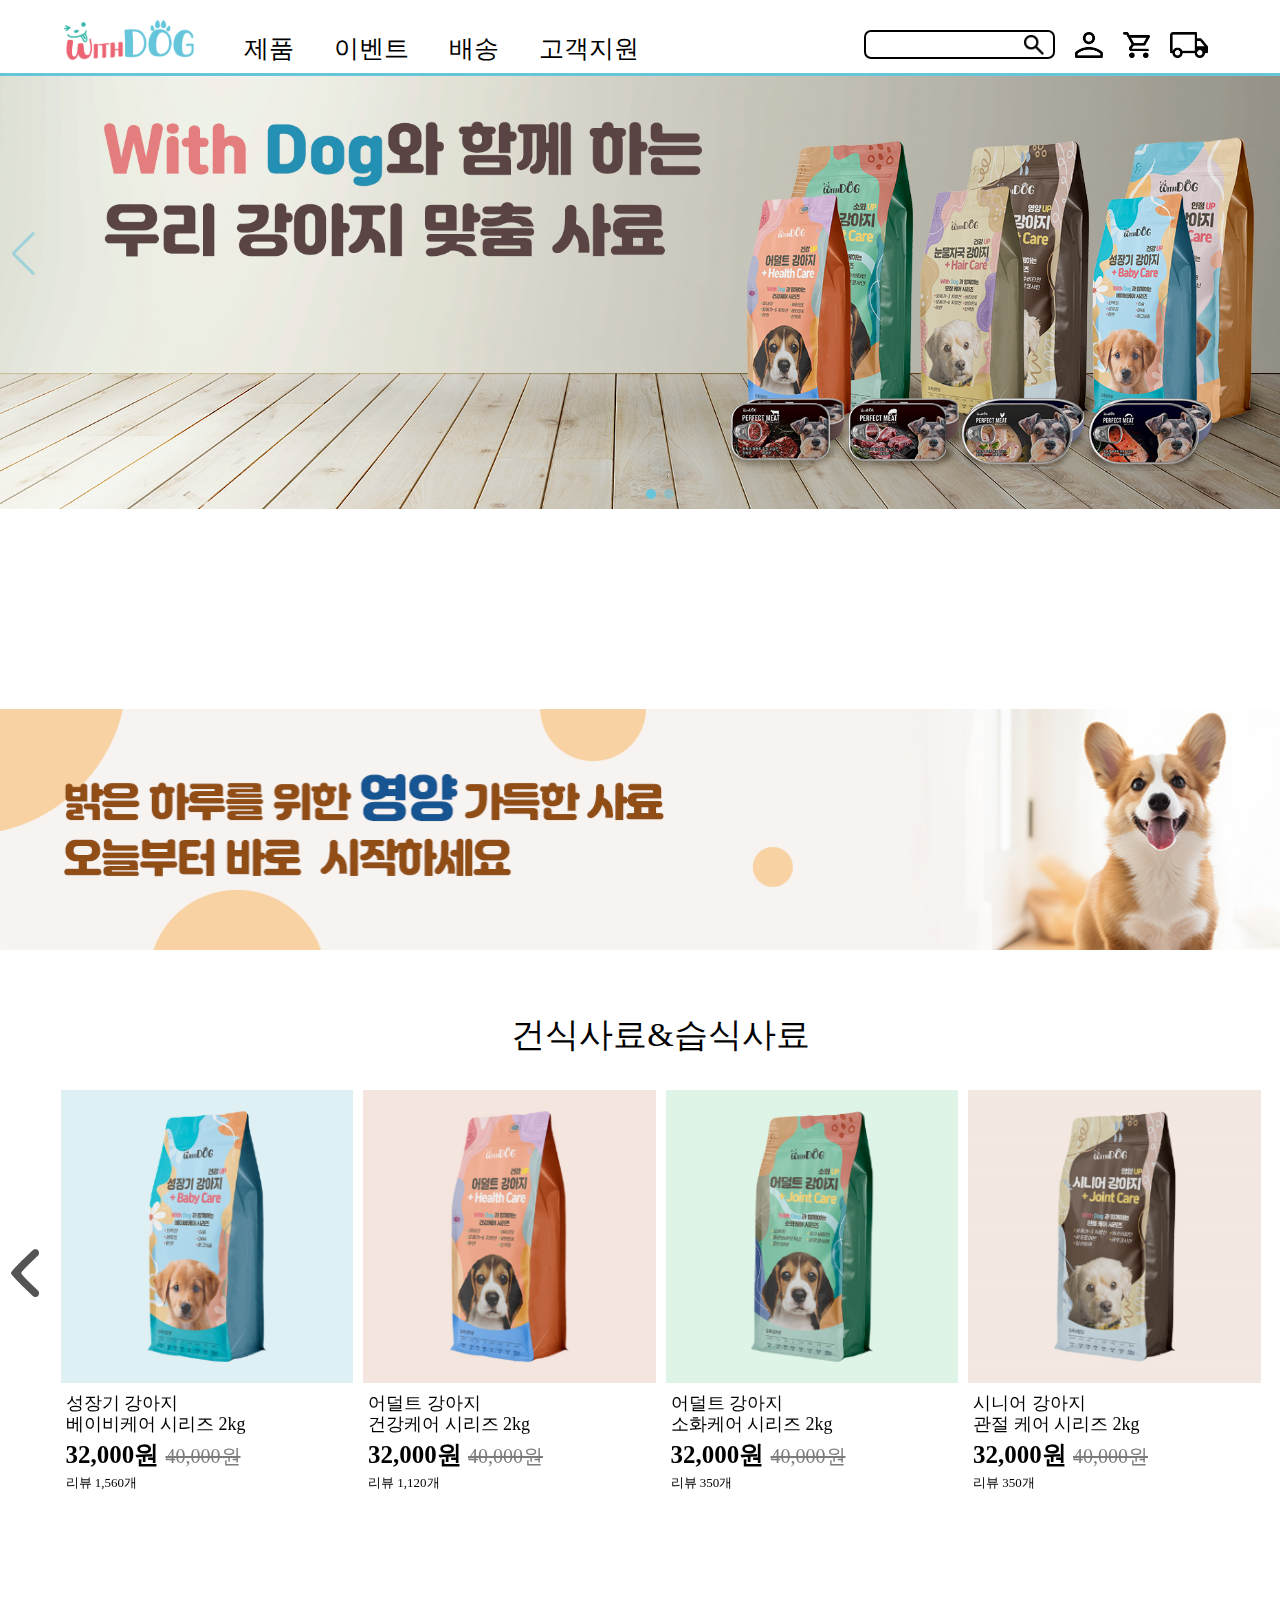
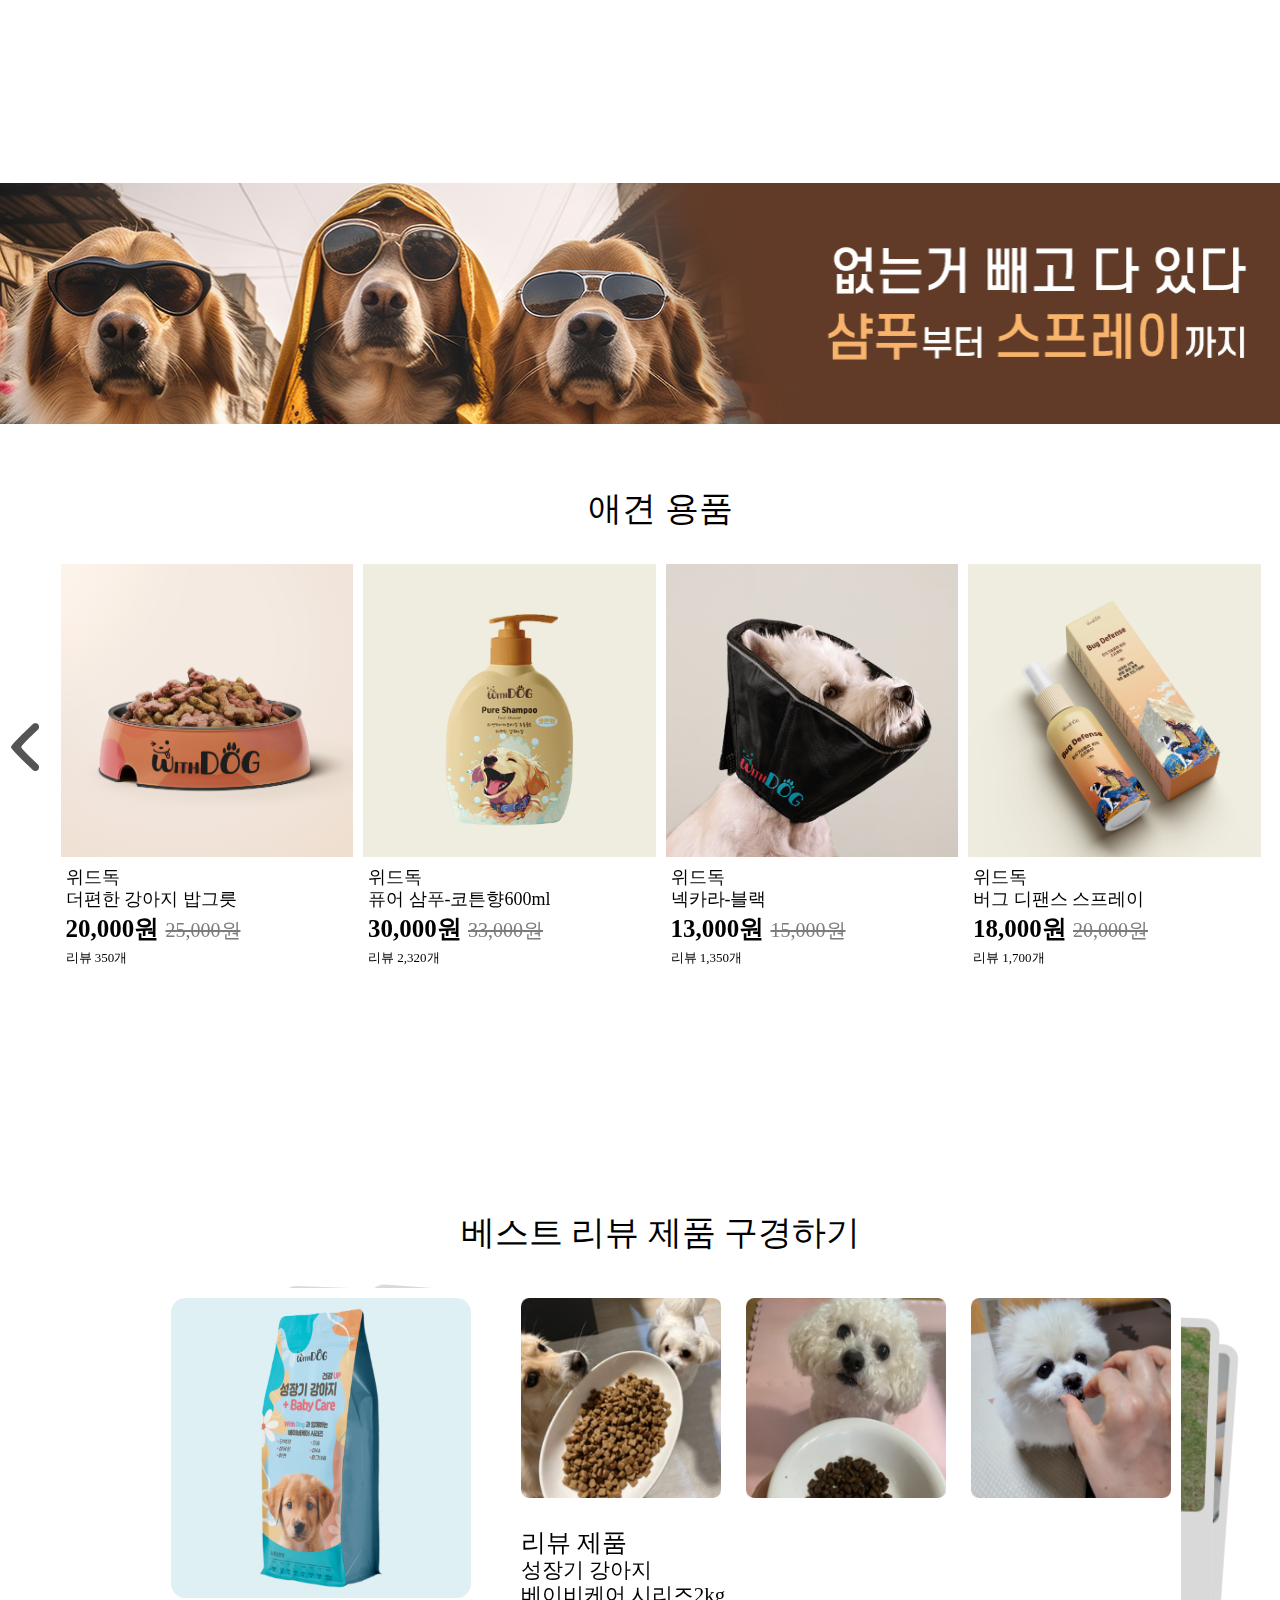
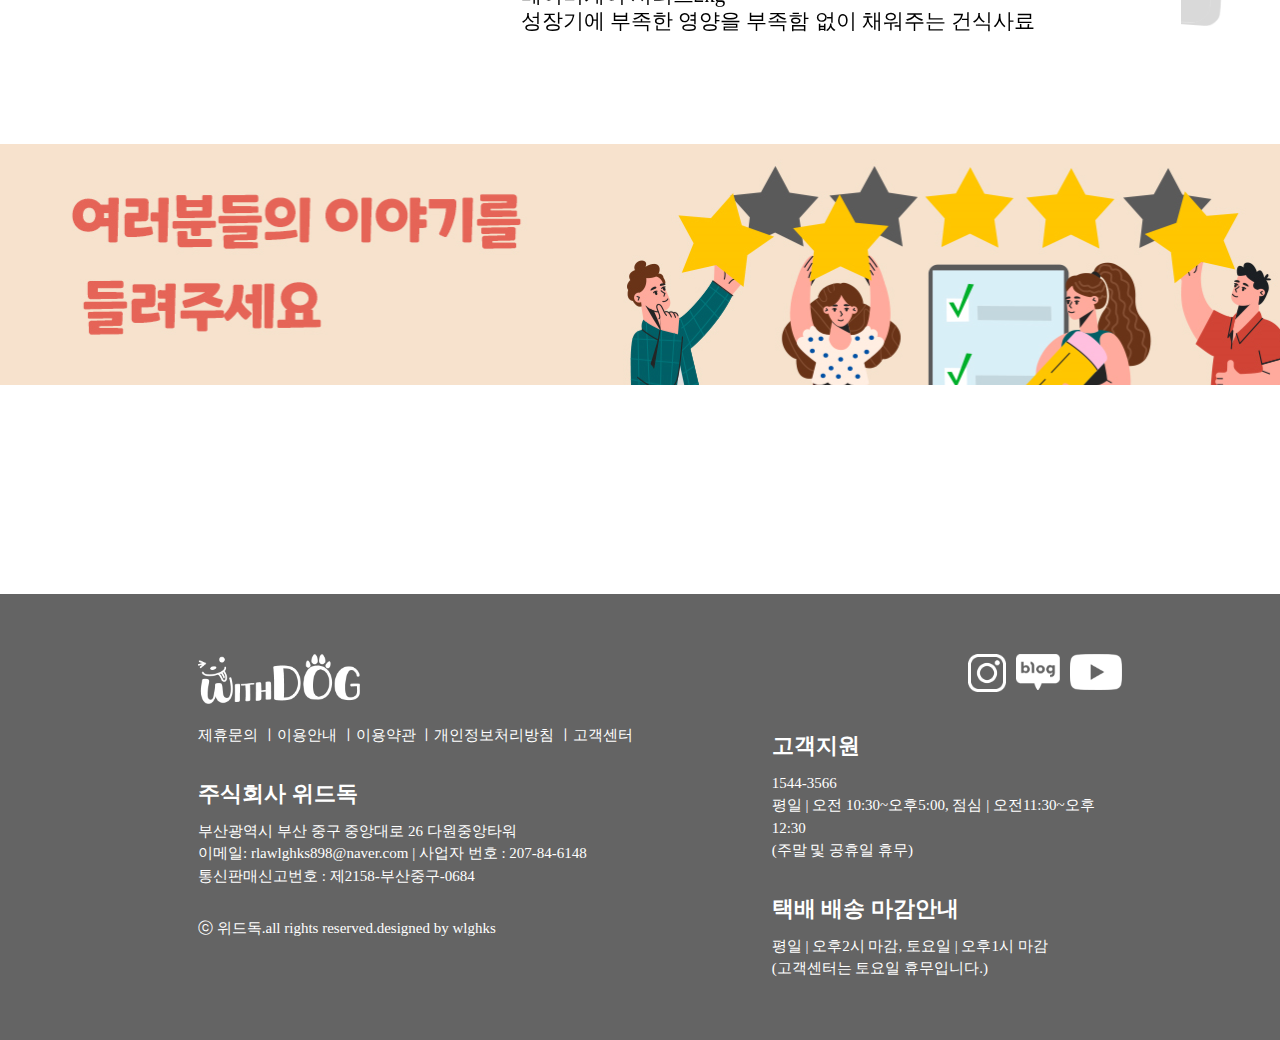
<file: sub1.html>
<!DOCTYPE html>
<html lang="ko">

<head>
  <meta charset="UTF-8">
  <meta http-equiv="X-UA-Compatible" content="IE=edge">
  <meta name="viewport" content="width=1400"><!--다른 매체에서도 너비 오류 없이 볼 수 있게-->
  <link href="./images/icon_with_dog.png" rel="icon" type="image/png" sizes="32x32"><!--파비콘-->
  <title>with dog</title>
  <link href="https://webfontworld.github.io/BMJua/BMJua.css" rel="stylesheet">
  <!-- 주아체 링크 -->
  <link href="https://webfontworld.github.io/pretendard/Pretendard.css" rel="stylesheet">
  <!-- 프리텐다드체 링크 -->

  <link rel="stylesheet" href="https://cdn.jsdelivr.net/npm/swiper@11/swiper-bundle.min.css">

  <link rel="stylesheet" href="./css/sub1.css">
  <!-- css링크 -->

</head>

<body>
  <div class="top">

    <div class="top_in">
      <div class="top_menu">
        <a href="./index.html"><img class="top_logo" src="./images/m_top/logo.png" alt=""></a>
        <ul class="t_left">
          <li><a href="./sub1.html">제품</a>
            <ul class="sub">
              <li><a href="#none">건식사료</a></li>
              <li><a href="#none">습식사료</a></li>
              <li><a href="#none">스프레이</a></li>
              <li><a href="#none">샴푸</a></li>
              <li><a href="#none">기타용품</a></li>
            </ul>
          </li>
          <li><a href="#none">이벤트 </a>
            <ul class="sub">
              <li><a href="#none">진행중인 이벤트</a></li>
              <li><a href="#none">종료된 이벤트</a></li>
              <li><a href="#none">당첨자 안내</a></li>
            </ul>

            <ul>
              <li></li>
            </ul>
          </li>
          <li><a href="#none">배송 </a>
            <ul class="sub">
              <li><a href="#none">배송 안내</a></li>
              <li><a href="#none">배송지 변경</a></li>
              <li><a href="#none">해외 배송</a></li>
            </ul>
          </li>
          <li><a href="#none">고객지원</a>
            <ul class="sub">
              <li><a href="#none">FAQ(자주 묻는 질문)</a></li>
              <li><a href="#none">AS 및 품질 보증</a></li>
              <li><a href="#none">제품 사용 가이드</a></li>
            </ul>
          </li>
        </ul>
      </div>
      <!-- top_menu div -->

      <ul class="t_right">
        <li class="s_box">
          <input type="search">
        </li>
        <li><a href="#none"><img src="./images/m_top/s_icon1_color.png" alt="내정보"></a></li>
        <li><a href="#none"><img src="./images/m_top/s_icon2_color.png" alt="장바구니"></a></li>
        <li><a href="#none"><img src="./images/m_top/s_icon3_color.png" alt="배송"></a></li>
      </ul>
    </div>
    <!-- top_in div -->
  </div>
  <!-- top div -->

  <div class="main_banner">
    <!-- 구문 -->
    <div class="swiper-container slide_main_banner">
      <div class="swiper-wrapper">
        <div class="swiper-slide">
          <a href="#none"><img src="images/sub/banner/banner_big_1.png" alt="배너1"></a>
        </div>
        <div class="swiper-slide">
          <a href="#none"><img src="images/sub/banner/banner_big_2.png" alt="배너2"></a>
        </div>
        <!-- <div class="swiper-slide">
      <a href="#"><img src="images/main3.jpg" alt="배너3"></a>
    </div>
    <div class="swiper-slide">
      <a href="#"><img src="images/main4.jpg" alt="배너4"></a>
    </div> -->
      </div>
      <!-- 화살표 버튼 -->
      <div class="swiper-button-next"></div>
      <div class="swiper-button-prev"></div>
      <!-- 블릿 버튼 -->
      <div class="swiper-pagination"></div>
    </div>
    <!-- div 메인배너 -->

    <div class="container">
      <a href="#none"><img class="mini_banner1" src="./images/sub/banner/banner_small_1.png" alt="미니배너1"></a>
      <!-- 제품 슬라이더-->
      <div class="swiper-container gallery_item1">
        <h2>건식사료&습식사료</h2>
        <div class="gallery_inner">
          <div class="swiper-wrapper">
            <div class="swiper-slide">
              <a href="./sub2.html"><img src="./images/sub/item/item_1.png" alt="사료1"></a>

              <div class="text_box">
                <p class="name">성장기 강아지<br>
                  베이비케어 시리즈 2kg</p>
                <p class="price_sale">32,000원 <span class="price">40,000원</span></p>
                <p class="item_review">리뷰 1,560개</p>
              </div>
              <!-- text_box div 끝 -->
            </div>
            <div class="swiper-slide">
              <a href="./sub2.html"><img src="./images/sub/item/item_2.png" alt="사료2"></a>

              <div class="text_box">
                <p class="name">어덜트 강아지<br>
                  건강케어 시리즈 2kg</p>
                <p class="price_sale">32,000원 <span class="price">40,000원</span></p>
                <p class="item_review">리뷰 1,120개</p>
              </div>
              <!-- text_box div 끝 -->
            </div>
            <div class="swiper-slide">
              <a href="./sub2.html"><img src="./images/sub/item/item_3.png" alt="사료3"></a>

              <div class="text_box">
                <p class="name">어덜트 강아지<br>
                  소화케어 시리즈 2kg</p>
                <p class="price_sale">32,000원 <span class="price">40,000원</span></p>
                <p class="item_review">리뷰 350개</p>
              </div>
              <!-- text_box div 끝 -->
            </div>
            <div class="swiper-slide">
              <a href="./sub2.html"><img src="./images/sub/item/item_4.png" alt="사료4"></a>

              <div class="text_box">
                <p class="name">시니어 강아지<br>
                  관절 케어 시리즈 2kg</p>
                <p class="price_sale">32,000원 <span class="price">40,000원</span></p>
                <p class="item_review">리뷰 350개</p>
              </div>
              <!-- text_box div 끝 -->
            </div>
            <div class="swiper-slide">
              <a href="./sub2.html"><img src="./images/sub/item/item_5.png" alt="사료5"></a>

              <div class="text_box">
                <p class="name">눈물자국 강아지<br>
                  모질 케어 시리즈 2kg</p>
                <p class="price_sale">32,000원 <span class="price">40,000원</span></p>
                <p class="item_review">리뷰 1,200개</p>
              </div>
              <!-- text_box div 끝 -->
            </div>
            <div class="swiper-slide">
              <a href="./sub2.html"><img src="./images/sub/item/item_6.png" alt="사료6"></a>

              <div class="text_box">
                <p class="name">성장기 강아지<br>
                  멘탈 케어 시리즈 2kg</p>
                <p class="price_sale">32,000원 <span class="price">40,000원</span></p>
                <p class="item_review">리뷰 1,353개</p>
              </div>
              <!-- text_box div 끝 -->
            </div>
            <div class="swiper-slide">
              <a href="./sub2.html"><img src="./images/sub/item/item_7.png" alt="사료7"></a>

              <div class="text_box">
                <p class="name">퍼팩트 미트시리즈<br>
                  소고기맛 100g x 6ea</p>
                <p class="price_sale">10,000원 <span class="price">12,000원</span></p>
                <p class="item_review">리뷰 1,310개</p>
              </div>
              <!-- text_box div 끝 -->
            </div>
            <div class="swiper-slide">
              <a href="./sub2.html
              "><img src="./images/sub/item/item_8.png" alt="사료8"></a>

              <div class="text_box">
                <p class="name">퍼팩트 미트시리즈<br>
                  닭고기맛 100g x 6ea</p>
                <p class="price_sale">10,000원 <span class="price">12,000원</span></p>
                <p class="item_review">리뷰 250개</p>
              </div>
              <!-- text_box div 끝 -->
            </div>
            <div class="swiper-slide">
              <a href="./sub2.html"><img src="./images/sub/item/item_9.png" alt="사료9"></a>

              <div class="text_box">
                <p class="name">퍼팩트 미트시리즈<br>
                  양고기맛 100g x 6ea</p>
                <p class="price_sale">10,000원 <span class="price">12,000원</span></p>
                <p class="item_review">리뷰 200개</p>
              </div>
              <!-- text_box div 끝 -->
            </div>
            <div class="swiper-slide">
              <a href="./sub2.html"><img src="./images/sub/item/item_10.png" alt="사료10"></a>

              <div class="text_box">
                <p class="name">퍼팩트 미트 시리즈<br>
                  연어맛 100g x 6ea</p>
                <p class="price_sale">10,000원 <span class="price">12,000원</span></p>

                <p class="item_review">리뷰 956개</p>
              </div>
              <!-- text_box div 끝 -->
            </div>
          </div>
          <!-- 블릿 버튼 -->
          <div class="swiper-pagination"></div>
          <!-- 화살표 버튼 -->
          <div class="swiper-button-next"></div>
          <div class="swiper-button-prev"></div>
        </div>
      </div>
      <!-- gallery_item1 div끝 -->

      <a href="#none"><img class="mini_banner2" src="./images/sub/banner/banner_small_2.png" alt="미니배너2"></a>
      <!-- 제품 슬라이더-->
      <div class="swiper-container gallery_item1">
        <h2>애견 용품</h2>
        <div class="gallery_inner">
          <div class="swiper-wrapper">
            <div class="swiper-slide">
              <a href="#none"><img src="./images/sub/item/item_11.png" alt="개밥그릇"></a>

              <div class="text_box">
                <p class="name">위드독<br>
                  더편한 강아지 밥그릇</p>
                <p class="price_sale">20,000원 <span class="price">25,000원</span></p>
                <p class="item_review">리뷰 350개</p>
              </div>
              <!-- text_box div 끝 -->
            </div>
            <div class="swiper-slide">
              <a href="#none"><img src="./images/sub/item/item_12.png" alt="샴푸"></a>

              <div class="text_box">
                <p class="name">위드독<br>
                  퓨어 삼푸-코튼향600ml</p>
                <p class="price_sale">30,000원 <span class="price">33,000원</span></p>
                <p class="item_review">리뷰 2,320개</p>
              </div>
              <!-- text_box div 끝 -->
            </div>
            <div class="swiper-slide">
              <a href="#none"><img src="./images/sub/item/item_13.png" alt="넥카라"></a>

              <div class="text_box">
                <p class="name">위드독<br>
                  넥카라-블랙</p>
                <p class="price_sale">13,000원 <span class="price">15,000원</span></p>
                <p class="item_review">리뷰 1,350개</p>
              </div>
              <!-- text_box div 끝 -->
            </div>
            <div class="swiper-slide">
              <a href="#none"><img src="./images/sub/item/item_14.png" alt="사료4"></a>

              <div class="text_box">
                <p class="name">위드독<br>
                  버그 디팬스 스프레이</p>
                <p class="price_sale">18,000원 <span class="price">20,000원</span></p>
                <p class="item_review">리뷰 1,700개</p>
              </div>
              <!-- text_box div 끝 -->
            </div>
            <div class="swiper-slide">
              <a href="#none"><img src="./images/sub/item/item_15.png" alt="사료5"></a>

              <div class="text_box">
                <p class="name">위드독<br>
                  댕댕이 에코백</p>
                <p class="price_sale">8,000원 <span class="price">10,000원</span></p>
                <p class="item_review">리뷰 230개</p>
              </div>
              <!-- text_box div 끝 -->
            </div>
            <div class="swiper-slide">
              <a href="#none"><img src="./images/sub/item/item_16.png" alt="사료6"></a>

              <div class="text_box">
                <p class="name">위드독<br>
                  메탈각인 네임텍</p>
                <p class="price_sale">25,000원 <span class="price">28,000원</span></p>
                <p class="item_review">리뷰 2,530개</p>
              </div>
              <!-- text_box div 끝 -->

            </div>
          </div>
          <!-- 블릿 버튼 -->
          <div class="swiper-pagination"></div>
          <!-- 화살표 버튼 -->
          <div class="swiper-button-next"></div>
          <div class="swiper-button-prev"></div>
        </div>
      </div>
      <!-- gallery_item1 div끝 -->

      <!-- Swiper -->

      <h2 class="b_reveiw_h2">베스트 리뷰 제품 구경하기</h2>
      <div class="swiper mySwiper_best_review">
        <div class="swiper-wrapper">
          <div class="swiper-slide best_reveiw">
            <img class="br1" src="./images/sub/review/review_item_1.png" alt="">
            <div class="review_img">
              <img src="./images/sub/review/review_1.png" alt="리뷰이미지1">
              <img src="./images/sub/review/review_2.png" alt="리뷰이미지2">
              <img src="./images/sub/review/review_3.png" alt="리뷰이미지3">

              <div class="text_box_best_reveiw">
                <h3 class="b_reveiw_h3">리뷰 제품</h3>
                <p>성장기 강아지<br>
                  베이비케어 시리즈2kg</p>
                <p>성장기에 부족한 영양을 부족함 없이 채워주는 건식사료</p>
              </div>
            </div>
          </div>

          <div class="swiper-slide best_reveiw">
            <img class="br1" src="./images/sub/review/review_item_2.png" alt="">
            <div class="review_img">
              <img src="./images/sub/review/review_2_1.png" alt="리뷰이미지1">
              <img src="./images/sub/review/review_2_2.png" alt="리뷰이미지2">
              <img src="./images/sub/review/review_2_3.png" alt="리뷰이미지3">

              <div class="text_box_best_reveiw">
                <h3 class="b_reveiw_h3">리뷰 제품</h3>
                <p>버그 디펜스 스프레이</p>
                <p>야외 활동 필수품 진드기, 벌레 차단효과 확실!</p>
              </div>
            </div>
          </div>
          <div class="swiper-slide best_reveiw">
            <img class="br1" src="./images/sub/review/review_item_3.png" alt="">
            <div class="review_img">
              <img src="./images/sub/review/review_3_1.png" alt="리뷰이미지1">
              <img src="./images/sub/review/review_3_2.png" alt="리뷰이미지2">
              <img src="./images/sub/review/review_3_3.png" alt="리뷰이미지3">
           
            <div class="text_box_best_reveiw">
              <h3 class="b_reveiw_h3">리뷰 제품</h3>
              <p>버그 디펜스 스프레이</p>
              <p>야외 활동 필수품 진드기, 벌레 차단효과 확실!</p>
            </div> 
          </div>
          </div>

        </div>

      </div>
    </div>





    <div class="mini_banner3">
      <a href="#none"><img src="./images/sub/banner/banner_small_3.png" alt="미니배너3"></a>
    </div>




    <!-- container div 끝-->
  </div>


  </div>



  <footer>
    <div class="footer_in">
      <div class="footer_l">
        <img src="./images/footer/footer_logo_w.png" alt="">
        <ul>
          <li><a href="#none">제휴문의</a> ㅣ</li>
          <li><a href="#none">이용안내</a> ㅣ</li>
          <li><a href="#none">이용약관</a> ㅣ</li>
          <li><a href="#none">개인정보처리방침</a> ㅣ</li>
          <li><a href="#none">고객센터</a> </li>
        </ul>
        <p class="footer_p1">주식회사 위드독</p>
        <p>
          부산광역시 부산 중구 중앙대로 26 다원중앙타워 <br>
          이메일: rlawlghks898@naver.com | 사업자 번호 : 207-84-6148 <br>
          통신판매신고번호 : 제2158-부산중구-0684
        </p>
        <p class="all">
          ⓒ 위드독.all rights reserved.designed by wlghks
        </p>
        <!-- footer_l div -->
      </div>

      <div class="footer_r">
        <div class="icon">
          <a href="#none"><img src="./images/footer/i_icon.png" alt=""></a>
          <a href="#none"><img src="./images/footer/blog_icon.png" alt=""></a>
          <a href="#none"><img src="./images/footer/y_icon.png" alt=""></a>
        </div>
        <p class="footer_p1">
          고객지원
        </p>
        <p>1544-3566 <br>
          평일 | 오전 10:30~오후5:00, 점심 | 오전11:30~오후12:30</p>
        <p>(주말 및 공휴일 휴무)</p>

        <p class="footer_p1">택배 배송 마감안내</p>

        <p>평일 | 오후2시 마감, 토요일 | 오후1시 마감</p>
        <p>(고객센터는 토요일 휴무입니다.)</p>
      </div>

    </div>
  </footer>

  <a href="#" class="top_button1"><img src="images/footer/top_icon.png" alt="top버튼"></a>
  <a href="#none" class="top_button2"><img src="images/footer/c_icon.png" alt="카카오버튼"></a>









  <!-- 날아오는 효과 -->
  <!-- js -->
  <script src="https://code.jquery.com/jquery-2.2.0.min.js"></script><!-- 제이쿼리 라이브러리, 수정X -->
  <link rel="stylesheet" href="https://cdn.jsdelivr.net/npm/aos@2.3.4/dist/aos.css">
  <script src="https://cdn.jsdelivr.net/npm/aos@2.3.4/dist/aos.js"></script>
  <script src="https://cdn.jsdelivr.net/npm/swiper@11/swiper-bundle.min.js"></script>

  <script src="https://cdn.jsdelivr.net/npm/swiper@8/swiper-bundle.min.js"></script>
  <script src="./script/sub1.js"></script>
</body>

</html>
</file>
<file: css/sub1.css>
@charset "UTF-8";

* {
    margin: 0;
    padding: 0;
}
html{
    scroll-behavior: smooth;
}

body {
    font-family: 'Pretendard';
    line-height: 1.5;
    color: black;
    font-size: 21px;
    min-width: 1320px;

}

a {
    text-decoration: none;
    color: black;
}

ul {
    list-style: none;
}

/* 탑메뉴 */
.top {
    width: 100%;
    position: fixed;
    top: 0;
    left: 0;
    z-index: 100;
    transition: all 1s;
    background-color: rgb(255, 255, 255);
    border-bottom: 3px solid rgb(101, 197, 218);
}

/* 자바스크립트로 추가될 클래스 */
.nav-up {
    /* 헤더 높이만큼 주기 */
    top: -121px;


}

.top_in {
    width: 90%;
    margin: auto;
   
    margin-top: 5px;
    display: flex;
    justify-content: space-between;


}

.top_menu {
    display: -webkit-box;
    display: -moz-box;
    display: -ms-flexbox;
    display: flex;
    justify-content: space-between;

}
.top_logo{
    height: 40px;
    padding-top: 15px;
}

.t_left {
    font-family: 'BMJua';
    font-size: 25px;
    display: -webkit-box;
    display: -moz-box;
    display: -ms-flexbox;
    display: flex;
    padding: 20px 30px 0 30px;
    text-align: center;
    width: 600px;
    /* background-color: rgb(0, 255, 38); */
    

}

.t_left>li{
position: relative;
/* background-color: bisque; */
}
.t_left>li>a{
    display: block;
    padding: 5px 20px;
    color: rgb(0, 0, 0);
}
.t_left>li:hover>a{
    background-color:rgb(101, 197, 218) ;
    border-radius: 5px 5px 0 0;
    color: white;
}
.sub{
    position: absolute;
    left: 50%;
    transform: translateX(-50%);
    width: 250%;
    background: rgb(101, 197, 218);
    border-radius: 5px;
    display: none;
}
.t_left > li:hover .sub {
    display: block;
}

.sub>li>a{
    display: block;
    color: white;
    padding: 7px 30px 5px 30px;
}
.sub>li>a:hover{
    background: rgb(253, 128, 142);
    border-radius: 5px;


}
.search-button {
    border: none;
}

.t_right {
    display: -webkit-box;
    display: -moz-box;
    display: -ms-flexbox;
    display: flex;
}

.t_right li {
    margin: 27px 10px 0px 10px;
}
.t_right li a img {
    height: 26px;
    filter: brightness(100) invert(1); /* 이미지가 화이트로 표시되도록 필터 적용 */
  }
  .t_right li a:hover img {
    filter: none;
  }

  .t_right>.s_box {
    margin: 22px 10px 0;

}

.t_right input {
    border: rgb(0, 0, 0) 2px solid;
    background: rgba(255, 255, 255, 0.48) url(../images/m_top/search_icon_back.png) no-repeat 95% 50%;
    padding: 5px;
    border-radius: 7px;
}
.t_right input:hover{
    border: #64D8FC 2px solid;
    background: none;
}
/* top div 끝*/

/* 메인베너 슬라이드 */
	/* 슬라이드 꾸미기 */
    .slide_main_banner {
        width: 100%;
        height: 100%;
        position: relative;
        overflow: hidden;
    }

    .slide_main_banner .swiper-slide {
        text-align: center;
        font-size: 18px;
        background: #fff;
    }

    .slide_main_banner .swiper-slide a {
        display: block;
        width: 100%;
        height: 100%;
    }

    .slide_main_banner .swiper-slide img {
        display: block;
        width: 100%;
    }

    /*이동버튼 영역 색상 바꾸기*/
    .slide_main_banner .swiper-button-prev,
    .slide_main_banner .swiper-button-next {
        color: rgba(101, 197, 218, 0.533);
    }

    /*이동버튼 영역 호버 시 색상 바꾸기*/
    .slide_main_banner .swiper-button-prev:hover,
    .slide_main_banner .swiper-button-next:hover {
        color: rgb(51, 131, 149);
    }

    /* 이동버튼 이미지로 바꾸기
    .slide_main_banner .swiper-button-prev,
    .slide_main_banner .swiper-button-next{
        width: 50px;
        height: 50px;
    }
    .slide_main_banner .swiper-button-prev:after,
    .slide_main_banner .swiper-button-next:after{
        content: '';
        display: block;
        width: 50px;
        height: 50px;
    }
    .slide_main_banner .swiper-button-prev:after{
        background: url(../images/prev.png);
    }
    .slide_main_banner .swiper-button-next:after{
        background: url(../images/next.png);
    }
    */

    /* 블릿버튼 크기, 색상, 투명도 */
    .slide_main_banner .swiper-pagination-bullet {
        background: rgb(101, 197, 218);
        width: 10px;
        height: 10px;
        opacity: 0.5;
    }

    /* 블릿버튼 페이지 표시날 때 투명도 */
    .slide_main_banner .swiper-pagination-bullet-active {
        opacity: 1;
    }

    /* 블릿버튼 위치 */
    .slide_main_banner .swiper-pagination-bullets.swiper-pagination-horizontal {
        bottom: 0px;
    }

    /* container div */
    .container{
        width: 1321px;
        margin: auto;
        padding-top: 200px;
    }
    .mini_banner2{
        margin-top: 200px;
    }
    .mini_banner3{
        width: 1321px;
        margin: auto;   
         margin-top: 100px;
        margin-bottom: 200px;
    }

    /* 제품슬라이더 */ /* 제품슬라이더 */ /* 제품슬라이더 */
    .text_box{
        padding-left: 5px;
        padding-top: 10px;
    }
    .text_box .name{
        font-size: 18px;
        line-height: 1.2;
    }
    .text_box .price_sale{
        font-size: 25px;
        font-weight: 600;
    }
    .text_box .price{
        font-size: 20px;
        text-decoration: line-through;
        color: rgb(124, 124, 124);
        font-weight: 300;
    }
    .text_box .item_review{
        font-size: 13px;
    }

     .gallery_item1 h2{
        display: block;
        text-align: center;
        font-size: 34px;
        font-family: 'BMJua';
        font-weight: 500;
        padding-bottom: 30px;
     }
    .gallery_item1 {
        width: 1320px;
        margin: 50px auto;
        padding: 0 60px 40px;
        box-sizing: border-box;
        position: relative;
    }

    .gallery_inner {
        width: 100%;
        overflow: hidden;
    }

    .gallery_item1 .swiper-slide a {
        width: 100%;
        height: 100%;
    }

    .gallery_item1 .swiper-slide img {
        display: block;
        width: 100%;

    }
    /* 이동버튼 이미지로 바꾸기 */
    .gallery_item1 .swiper-button-prev,
    .gallery_item1 .swiper-button-next{
        width: 28px;
        height: 48px;
    }
    .gallery_item1 .swiper-button-prev:after,
    .gallery_item1 .swiper-button-next:after{
        content: '';
        display: block;
        width: 28px;
        height: 48px;
    }
    .gallery_item1 .swiper-button-prev:after{
        background: url(../images/instar/button_r.png)no-repeat;
    }
    .gallery_item1 .swiper-button-next:after{
        background: url(../images/instar/button_l.png)no-repeat;
    }
   

    /*이동버튼 영역 색상 바꾸기*/
    .gallery_item1 .swiper-button-prev,
    .gallery_item1 .swiper-button-next {
        color: pink;
    }

    /*이동버튼 영역 호버 시 색상 바꾸기*/
    .gallery_item1 .swiper-button-prev:hover,
    .gallery_item1 .swiper-button-next:hover {
        color: purple;
    }

    /* 블릿버튼 크기, 색상, 투명도 */
    .gallery_item1 .swiper-pagination-bullet {
        background: pink;
        width: 10px;
        height: 10px;
        opacity: 0.5;
    }

    /* 블릿버튼 페이지 표시날 때 투명도 */
    .gallery_item1 .swiper-pagination-bullet-active {
        opacity: 1;
    }

    /* 블릿버튼 위치 */
    .gallery_item1 .swiper-horizontal>.swiper-pagination-bullets,
    .gallery_item1 .swiper-pagination-bullets.swiper-pagination-horizontal {
        bottom: 0px;
    }

    /* 베스트 리뷰 */
    .b_reveiw_h2{
        font-size: 34px;
        font-family: 'BMJua';
        font-weight: 500;
        text-align: center;
        margin-top: 200px;
        margin-bottom: 30px;
    }
    .b_reveiw_h3{
        font-size: 25px;
        font-family: 'BMJua';
        font-weight: 500;
    }
    .mySwiper_best_review {
        width: 1000px;
        position: relative;
        background-color: white;
        
      }
      /* .siwper-wrapper{
        display: flex;
      } */
      .br1{
        width: 300px;
        height: 300px;
     
      }
      .best_reveiw {
        padding:10px;
        display: flex;
        justify-content: space-between;
        flex-wrap: wrap;
        border-radius: 18px;
        line-height: 1.2;
        color: #000000;
      }

  
      .review_img {
        width: 650px;
        justify-content: space-between;
        /* margin-left: 30px; */
        flex-wrap: wrap;
      }
  
      .review_img img {
        width: 200px;
        height: 200px;
      }
  
      .text_box_best_reveiw {
        width: 100%;
        margin-top: 30px;
        
      }
      .best_reveiw{
        background-color: rgb(255, 255, 255);
        
      }
      

  
      .review_img {
        display: flex;
      }







/* 푸터 */

footer{
    background: rgb(100, 100, 100);
    width: 100%;
    padding-top: 60px;
    color: white;
    padding-bottom: 60px;
    
}
.footer_in{
    width: 70%;
    margin: auto;
    display: flex;
    justify-content: space-between;
    font-size: 15px;
  
}
.footer_l{
    display: flex;
    flex-direction: column; /* 요소들을 수직으로 배치 */

}
.footer_l img{
    display: block;
    width: 162px;
    height: 50px;
}

.footer_r .icon a{
margin-left: 10px;
}

.footer_l ul{
    display: flex;
    margin-top: 20px; /* 이미지와 리스트 사이에 여백 추가 */
}

.footer_l ul li a{
    color: white;
}
.footer_l ul li a:hover{
    color: #64D8FC
}
.footer_r{
    width: 350.3px;
}
.footer_r .icon{
    display: flex;
    justify-content: flex-end;

}
.footer_r .icon a:hover{
    opacity: 0.5;
}

.footer_p1{
    font-size: 22px;
    font-weight: 700;
    margin-top: 30px;
    margin-bottom: 10px;
}
.all{
    margin-top: 30px;
}
/* 탑버튼 */
.top_button1 {
    position: fixed;
    bottom: 50px;
    right:50px ;
    display: none;
    z-index: 1;
    width: 56;
    transition: transform 0.3s ease; 
}
.top_button1:hover{
    transform: scale(1.2); /* 이미지 크기를 1.2배로 확대 */
}
.top_button2:hover{
    transform: scale(1.2); /* 이미지 크기를 1.2배로 확대 */
}
.top_button2{
    position: fixed;
    bottom: 120px;
    right:50px ;
    display: none;
    z-index: 1;
    transition: transform 0.3s ease;
}
</file>
